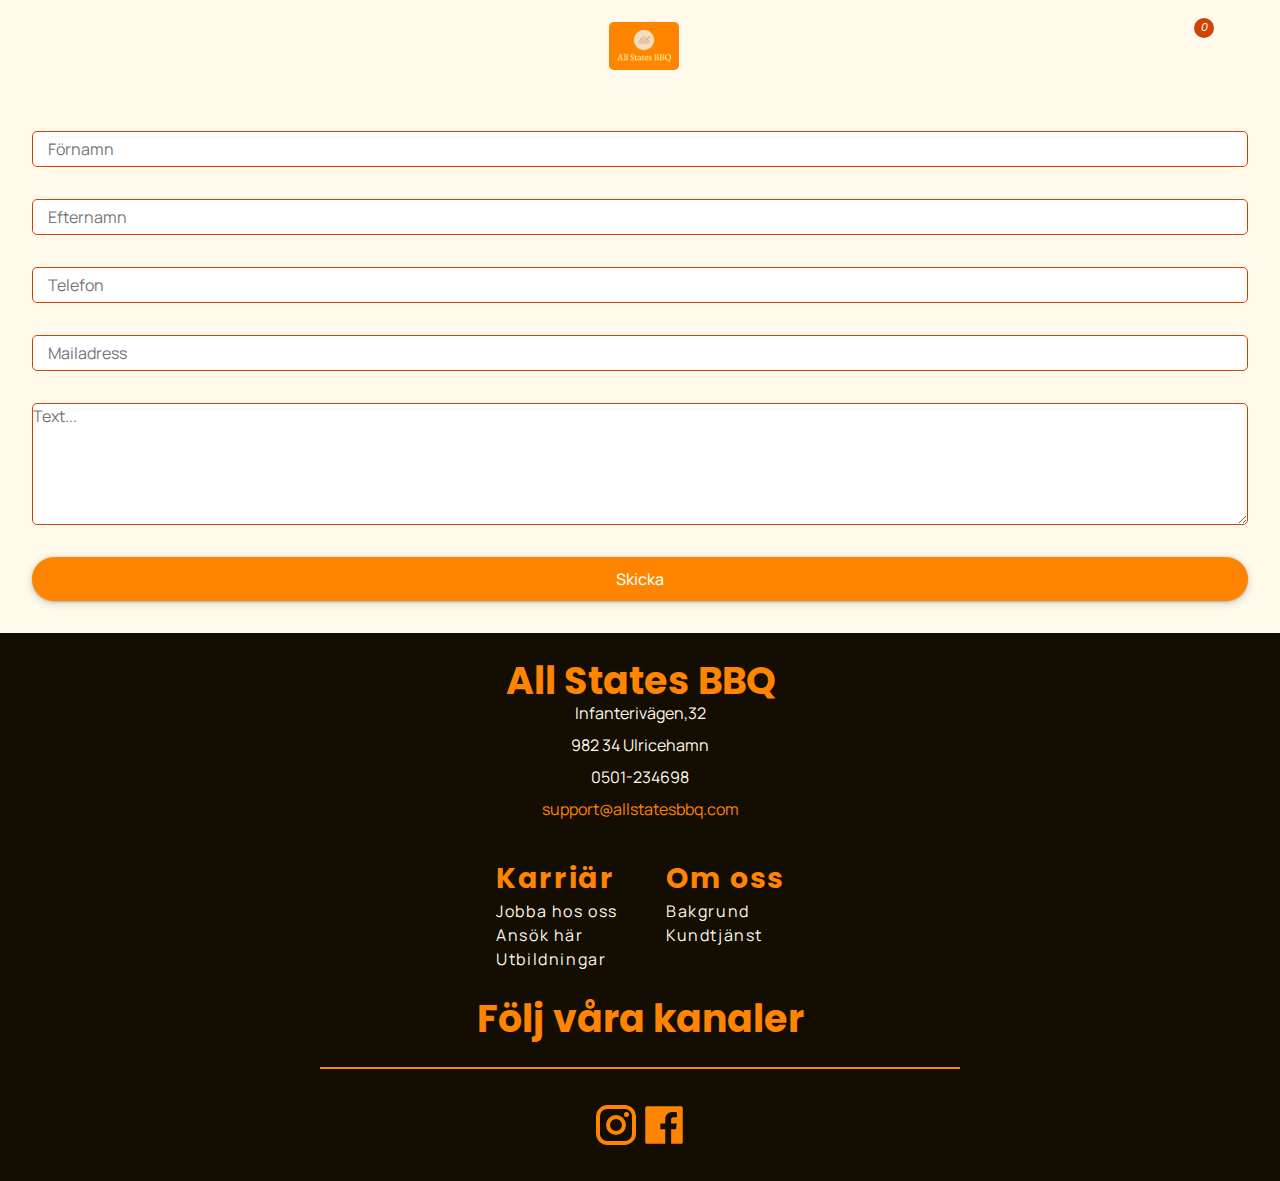
<file: HTML/contact.html>
<!DOCTYPE html>
<html lang="en">
    <head>
        <meta charset="UTF-8" />
        <meta http-equiv="X-UA-Compatible" content="IE=edge" />
        <meta name="viewport" content="width=device-width, initial-scale=1.0" />
        <link rel="stylesheet" href="../CSS/reset.css" />
        <link rel="stylesheet" href="../CSS/style.css" />
        <script src="../JS/app.js" defer></script>
        <link
            rel="stylesheet"
            href="https://cdnjs.cloudflare.com/ajax/libs/font-awesome/6.4.2/css/all.min.css"
            integrity="sha512-z3gLpd7yknf1YoNbCzqRKc4qyor8gaKU1qmn+CShxbuBusANI9QpRohGBreCFkKxLhei6S9CQXFEbbKuqLg0DA=="
            crossorigin="anonymous"
            referrerpolicy="no-referrer" />
        <title>Contact page</title>
    </head>
    <body>
        <header>
            <div class="navbar">
                <div class="middle-a-links-nav">
                    <div class="toggle-btn">
                        <i class="fa-solid fa-bars"></i>
                    </div>

                    <a href="/index.html">
                        <img
                            src="../assets/all-states-bbq-high-resolution-logo-transparent.png" />
                    </a>
                    <!--this is the logo img-->

                    <i
                        class="icon-cart fa-solid fa-cart-shopping"
                        style="color: #130e01"
                        ><span class="amount-container"
                            ><p class="amount-cart">0</p></span
                        ></i
                    >
                </div>
            </div>
            <!--and is the menu that comes down when you press the hamburger menu-->
            <section class="toggle-function-menu">
                <div class="list-style">
                    <li>
                        <a href="/HTML/menu-cards.html">Meny</a>
                    </li>
                    <li>
                        <a href="/HTML/contact.html">Kontakt</a>
                    </li>
                    <li><a href="/index.html">Hem</a></li>
                </div>
            </section>
        </header>
        <!--end for the header-->

        <section class="cartTab">
            <div class="close">
                <i class="fa-solid fa-xmark" style="color: #fffaeb"></i>
            </div>
            <h1>
                <div class="order-here-and-logga">
                    <img
                        src="../assets/all-states-bbq-high-resolution-logo-transparent.png" />
                </div>
                Lägg din beställning
            </h1>
            <div>
                <h6 class="cartTab-totalsum"></h6>
            </div>
            <div class="listCart"></div>
            <div class="btn-input">
                <h6>Skriv ditt bordsnummer här</h6>
                <div>
                    <input type="number" placeholder="00" />
                    <a href="/HTML/orderdone.html"
                        ><button class="order" id="order-checkout">
                            Beställ här
                        </button></a
                    >
                </div>
            </div>
        </section>
        <!--end for the header-->
        <main>
            <form action="#" method="post" class="container-contact-form">
                <input type="text" placeholder="Förnamn" required />
                <input type="text" placeholder="Efternamn" required />
                <input type="number" placeholder="Telefon" required />
                <input type="email" placeholder="Mailadress" required />
                <textarea
                    name="text-input"
                    id="text-input"
                    cols="30"
                    rows="5"
                    placeholder="Text..."
                    required></textarea>
                <button
                    type="submit"
                    name="Skicka"
                    class="btn"
                    id="skicka-form"
                    value="Skicka"
                    disabled>
                    Skicka
                </button>
            </form>
        </main>
        <footer>
            <div class="information">
                <h3>All States BBQ</h3>
                <p>Infanterivägen,32</p>
                <p>982 34 Ulricehamn</p>
                <p>0501-234698</p>
                <a href="mailto:someone@example.com"
                    >support@allstatesbbq.com</a
                >
            </div>

            <div class="offerings">
                <div>
                    <h4>Karriär</h4>
                    <a href="/">
                        <p>Jobba hos oss</p>
                    </a>
                    <a href="/">
                        <p>Ansök här</p>
                    </a>
                    <a href="">
                        <p>Utbildningar</p>
                    </a>
                </div>
                <div>
                    <a href="/#om-oss">
                        <h4>Om oss</h4>
                    </a>
                    <a href="/#om-oss">
                        <p>Bakgrund</p>
                    </a>
                    <a href="/">
                        <p>Kundtjänst</p>
                    </a>
                </div>
            </div>
            <div class="support">
                <h3>Följ våra kanaler</h3>
                <span class="footer-line"></span>
            </div>
            <div class="some">
                <figure>
                    <a href="https://www.instagram.com/">
                        <img
                            class="instagram"
                            href="https://www.instagram.com/"
                            src="/assets/instagram.svg"
                            alt="instagram" />
                    </a>
                </figure>
                <figure>
                    <a href="https://www.facebook.com/">
                        <img
                            class="facebook"
                            src="/assets/facebook-filled.svg"
                            alt="facebook-filled" />
                    </a>
                </figure>
            </div>
        </footer>
    </body>
</html>
</file>
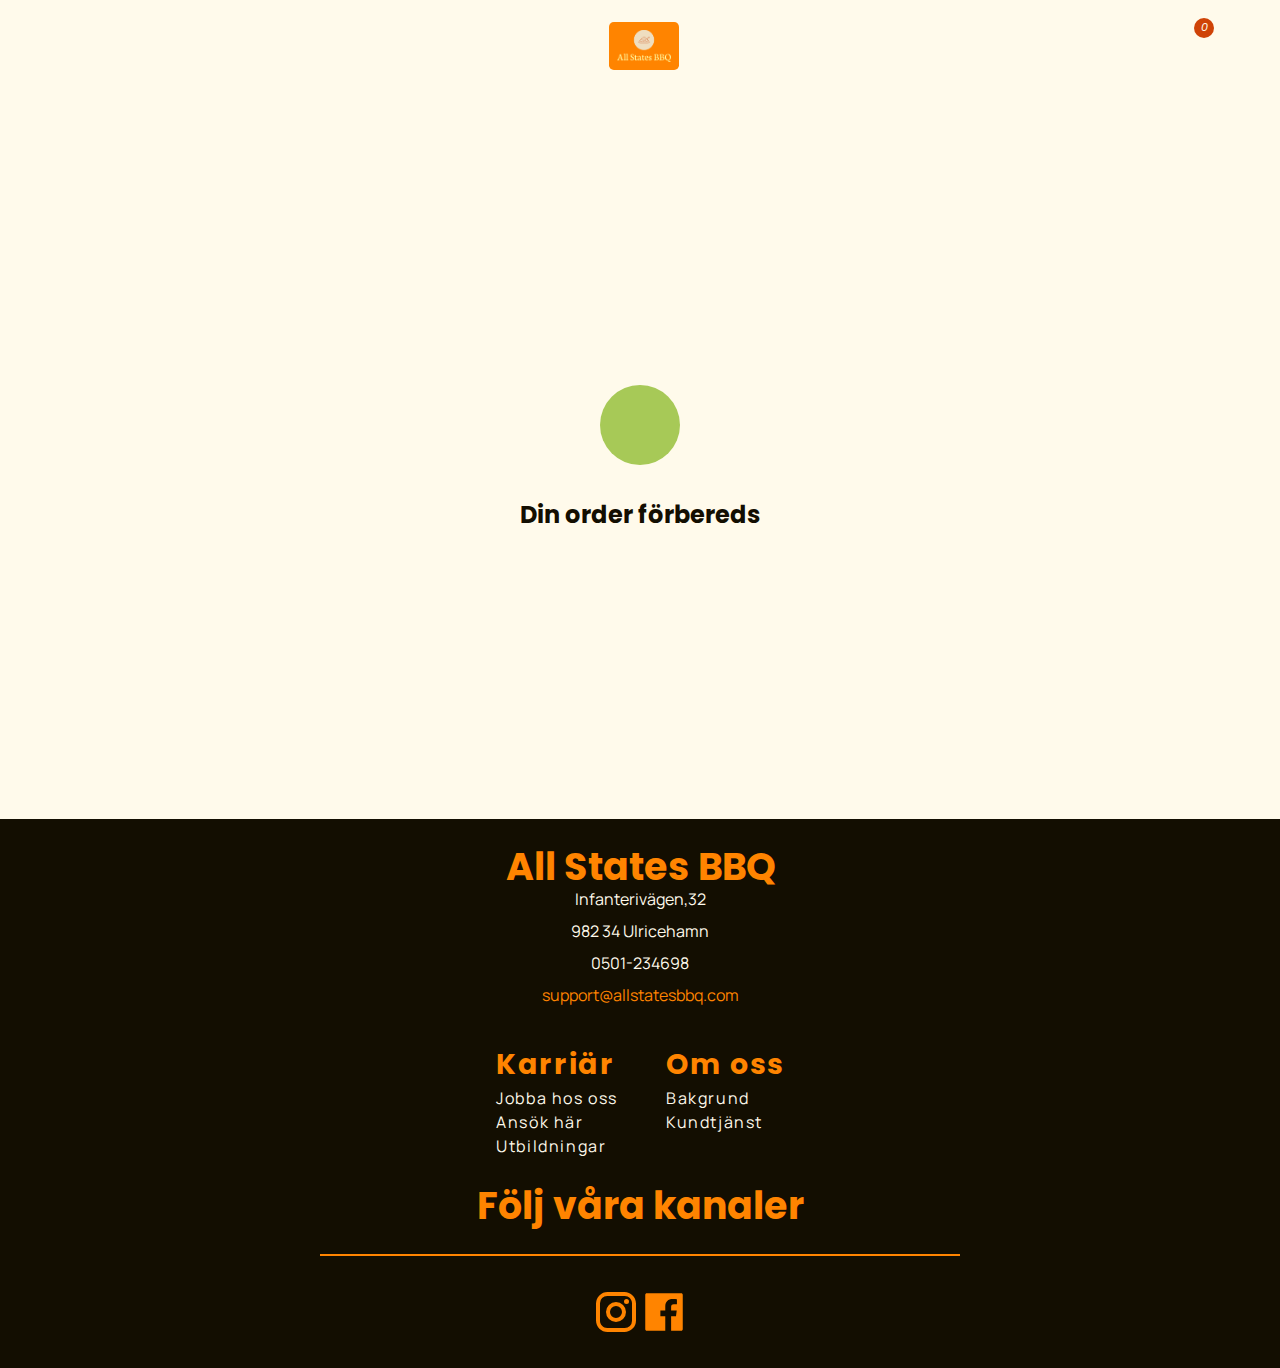
<file: HTML/orderdone.html>
<!DOCTYPE html>
<html lang="en">
    <head>
        <meta charset="UTF-8" />
        <meta http-equiv="X-UA-Compatible" content="IE=edge" />
        <meta name="viewport" content="width=device-width, initial-scale=1.0" />
        <title>Document</title>
        <link rel="stylesheet" href="../CSS/style.css" />
        <link rel="stylesheet" href="../CSS/reset.css" />
        <script src="../JS/db.js"></script>
        <script src="../JS/app.js" defer></script>
        <script type="module" src="../JS/card-output.js" defer></script>
        <script type="module" src="../JS/cartHandler.js" defer></script>
        <link
            rel="stylesheet"
            href="https://cdnjs.cloudflare.com/ajax/libs/font-awesome/6.4.2/css/all.min.css"
            integrity="sha512-z3gLpd7yknf1YoNbCzqRKc4qyor8gaKU1qmn+CShxbuBusANI9QpRohGBreCFkKxLhei6S9CQXFEbbKuqLg0DA=="
            crossorigin="anonymous"
            referrerpolicy="no-referrer" />
    </head>
    <body>
        <header>
            <div class="navbar">
                <div class="middle-a-links-nav">
                    <div class="toggle-btn">
                        <i class="fa-solid fa-bars"></i>
                    </div>

                    <a href="/index.html">
                        <img
                            src="../assets/all-states-bbq-high-resolution-logo-transparent.png" />
                    </a>
                    <!--this is the logo img-->

                    <i
                        class="icon-cart fa-solid fa-cart-shopping"
                        style="color: #130e01"
                        ><span class="amount-container"
                            ><p class="amount-cart">0</p></span
                        >
                    </i>
                </div>
            </div>
            <!--and is the menu that comes down when you press the hamburger menu-->
            <section class="toggle-function-menu">
                <div class="list-style">
                    <li>
                        <a href="/HTML/menu-cards.html">Meny</a>
                    </li>
                    <li>
                        <a href="/HTML/contact.html">Kontakt</a>
                    </li>
                    <li><a href="/index.html">Hem</a></li>
                </div>
            </section>
        </header>
        <main class="ordercheckout-container">
            <div>
                <i class="fa-solid fa-check check-mark"></i>
            </div>
            <h2>Din order förbereds</h2>
        </main>
        <footer>
            <div class="information">
                <h3>All States BBQ</h3>
                <p>Infanterivägen,32</p>
                <p>982 34 Ulricehamn</p>
                <p>0501-234698</p>
                <a href="mailto:someone@example.com"
                    >support@allstatesbbq.com</a
                >
            </div>

            <div class="offerings">
                <div>
                    <h4>Karriär</h4>
                    <a href="/index.html">
                        <p>Jobba hos oss</p>
                    </a>
                    <a href="index.html">
                        <p>Ansök här</p>
                    </a>
                    <a href="">
                        <p>Utbildningar</p>
                    </a>
                </div>
                <div>
                    <a href="#om-oss">
                        <h4>Om oss</h4>
                    </a>
                    <a href="#om-oss">
                        <p>Bakgrund</p>
                    </a>
                    <a href="index.html">
                        <p>Kundtjänst</p>
                    </a>
                </div>
            </div>
            <div class="support">
                <h3>Följ våra kanaler</h3>
                <span class="footer-line"></span>
            </div>
            <div class="some">
                <figure>
                    <a href="https://www.instagram.com/">
                        <img
                            class="instagram"
                            href="https://www.instagram.com/"
                            src="/assets/instagram.svg"
                            alt="instagram" />
                    </a>
                </figure>
                <figure>
                    <a href="https://www.facebook.com/">
                        <img
                            class="facebook"
                            src="/assets/facebook-filled.svg"
                            alt="facebook-filled" />
                    </a>
                </figure>
            </div>
        </footer>
    </body>
</html>
</file>
<file: CSS/style.css>
@import url('https://fonts.googleapis.com/css2?family=Manrope:wght@400;500&family=Poppins:wght@700;900&display=swap');
:root {
    /* Color-scheme for site*/
    --text: #130e01;
    --background: #fffaeb;
    --primary: #ff8400;
    --secondary: #fff5d6;
    --accent: #cf4307;

    /* Fonts for site*/
    --header-font: 'Poppins';
    --body-font: 'Manrope';
    --footer-font: 'Manrope';

    /*Padding for site*/

    /* Margin for site*/
}

/*************************************************************
  start for the open and close menu for the cart
 ************************************************************/
html {
    width: 100%;
}

.navbar {
    display: flex;
    justify-content: center;
    align-items: center;
    width: 100%;
}

.listProduct .item img {
    width: 90%;
    filter: drop-shadow(0 50px 20px #0009);
}

.listProduct {
    display: grid;
    grid-template-columns: repeat(4, 1fr);
    gap: 20px;
}

.listProduct .item {
    background-color: #eeeee6;
    padding: 20px;
    border-radius: 20px;
}

.listProduct .item h2 {
    font-weight: 500;
    font-size: large;
}

.listProduct .item button {
    background-color: #353432;
    color: #eeeee6;
    padding: 5px 10px;
    border-radius: 20px;
    margin-top: 10px;
    border: none;
    cursor: pointer;
}

.cartTab {
    height: 24rem;
    width: 24rem;
    background-color: #353432;
    color: #eee;
    position: fixed;
    inset: 0 0px 0 auto;
    display: grid;
    grid-template-rows: 20px 60px auto 1fr 70px;
    transition: 0.5s;
    margin-top: 7rem;
    z-index: 2;
    transform: translate(100%);
}

.cartTab h1 {
    display: flex;
    align-items: center;
    justify-content: space-around;
    font-family: 'Poppins';
}

.order-here-and-logga {
    height: 1rem;
}

.order-here-and-logga img {
    height: 3.5rem;
    padding-bottom: 2.3rem;
}

body.showCart .cartTab {
    transform: translate(0);
}

.cartTab h1 {
    font-size: 1.5rem;
    margin-top: 1rem;
    background-color: var(--primary);
    border-radius: 0.3rem;
    padding: 0.4rem;
    margin: 0.4rem;
}

.listCart {
    margin-top: 2.5rem;
}

.cartTab .listCart .item img {
    width: 90%;
    filter: drop-shadow(0 1.125rem 1.25rem #0009);
}

.cartTab .listCart .item {
    display: grid;
    grid-template-columns: 1fr 2fr 1fr 2fr;
    gap: 0.3rem;
    text-align: center;
    align-items: center;
}

.listCart,
.amount,
.name {
    font-size: 1.1rem;
}
.listCart .amount span {
    display: inline-block;
    width: 1.5rem;
    height: 1.5rem;
    background-color: #eee;
    color: #555;
    border-radius: 50%;
    cursor: pointer;
}

.listCart .amount span:nth-child(2) {
    background-color: transparent;
    color: #eee;
}

.listCart .item:nth-child(even) {
    background-color: #eee1;
}

.listCart {
    overflow: auto;
}

.listCart::-webkit-scrollbar {
    width: 0;
}

.btn-input {
    display: flex;
    justify-content: center;
    align-items: center;
    flex-direction: column;
    margin-bottom: 1rem;
}

.btn-input > div > input {
    width: 3.1rem;
    height: 2.1rem;
    border-radius: 0.3rem;
    background-color: var(--primary);
    color: var(--secondary);
    border: none;
    text-align: center;
    font-weight: 600;
    letter-spacing: 0.2rem;
}
.order {
    width: 6.1rem;
    height: 2.1rem;
    border-radius: 0.3rem;
    background-color: var(--primary);
    color: var(--secondary);
    font-weight: 600;
    border: none;
}

/*************************************************************
  start for the open and close menu style code for the navbar
 ************************************************************/

.navbar {
    font-family: var(--header-font);
    background: var(--background);
    color: var(--text);
    padding: 0.4rem;
    margin-bottom: 0.41rem;
}
/*home and price in header*/
.middle-a-links-nav {
    width: 90vw;
    display: flex;
    justify-content: space-between;
    align-items: center;
    font-weight: 400;
    top: 0.5rem;
    margin-left: 0.5rem;
    padding: 1rem;
}
/*Loggan*/
.middle-a-links-nav a img {
    background: var(--primary);
    border-radius: 0.3rem;
    padding: 0.5rem;
    z-index: 0;
    height: 3rem;
    top: 0.2rem;
}

.fa-xmark {
    font-size: 1.1875rem;
}
.fa-solid {
    color: var(--text);
    display: flex;
    justify-content: space-between;
    align-items: center;
    flex-direction: column;
}
.fa-solid:hover {
    color: var(--primary);
    cursor: pointer;
}

.amount-container {
    position: absolute;
    display: flex;
    justify-content: center;
    align-items: center;
    top: 1.1rem;
    border: 50vh;
    border-radius: 50%;
    background-color: var(--accent);
    width: 1.25rem;
    height: 1.25rem;
}
.amount-cart {
    font-size: 0.7rem;
    color: var(--background);
}
.menu:hover {
    color: var(--primary);
}

.list-style {
    display: grid;
    grid-template-columns: repeat(3, 3fr);
    gap: 1.4em;
    margin: 0.1rem;
}

.list-style li a {
    padding: 0.2rem;
    border-radius: 0.3rem;
    font-family: 'poppins';
    text-decoration: none;
    font-size: 1.325rem;
    letter-spacing: 0.1rem;
}

.list-style li a:hover {
    transition: all 0.6s ease;
    background-color: var(--primary);
    color: var(--secondary);
}

.toggle-function-menu {
    display: none;
}
.toggle-function-menu.open {
    height: 5rem;
    display: flex;
    justify-content: center;
    align-items: center;
    list-style: none;
    margin-top: 0.5rem;
}

@media (min-width: 480px) {
    .toggle-function-menu.open {
        width: 100%;
        display: inline;
    }
    .list-style {
        display: flex;
        justify-content: center;
        align-items: center;
        margin: 0 auto;
    }
    .cartTab {
        height: 36rem;
        width: 20rem;
    }
    .cartTab h1 {
        font-size: 1rem;
    }
    h6 {
        font-size: 1.2rem;
    }
}

@media (min-width: 321px) and (max-width: 480px) {
    h6 {
        font-size: 1.2rem;
    }
    .toggle-function-menu.open {
        width: 100%;
        display: inline;
        z-index: 10;
    }
    .list-style {
        display: flex;
        justify-content: center;
        align-items: center;
        margin: 0 auto;
    }
    .cartTab {
        height: 30rem;
        width: 100%;
    }
    .cartTab h1 {
        font-size: 1rem;
    }
}

@media (max-width: 280px) {
    .cartTab h1 {
        font-size: 1rem;
    }
    .toggle-function-menu.open {
        width: 100%;
        display: inline;
    }
    .cartTab {
        height: 30rem;
        width: 19rem;
        margin-right: 5%;
    }
    h6 {
        font-size: 1.2rem;
    }
}
/******************************************************
  end to open and close menu style code for the navbar
 ******************************************************/

.container {
    max-width: 100vw;
}

/* --------- HERO START --------- */

.hero {
    min-height: 100vh;
    display: grid;
    background-image: url('../assets/Taverna.jpg');
    background-position: center;
    background-size: cover;
}
.hero-container {
    display: grid;
    place-content: center;
}
.hero-header {
    text-align: center;
    place-self: center;
    text-transform: uppercase;
    line-height: 1.2;
    display: grid;
    gap: 0.5rem;
    padding-block: 0.5rem;
    color: var(--background);
    background-color: transparent;
    background-color: var(--primary);
    opacity: 90%;
}
.hero-header--bold {
    font-weight: 900;
    /* font-size: 2.5rem; */
    font-size: clamp(2.5rem, 7vw, 4rem);
}
.hero-header--thin {
    font-size: 1.5rem;
    font-weight: 300;
    line-height: 1.2;
}
.hero-container {
    display: grid;
    text-align: center;
    gap: 2rem;
}
.hero-button {
    display: flex;
    justify-content: center;
    gap: 2rem;
}
/* --------- HERO END --------- */
/* --------- BUTTON START --------- */
.btn {
    --_backgroundColor: var(--primary, #ff8400);
    --_textColor: var(--background, #fffaeb);
    font-weight: 500;
    padding-inline: 2rem;
    padding-block: 0.6rem;
    border-radius: 50vh;
    color: var(--_textColor);
    background-color: var(--_backgroundColor);
    transition: background 0.2s ease-in-out;
    box-shadow: rgba(60, 64, 67, 0.3) 0px 1px 2px 0px,
        rgba(60, 64, 67, 0.15) 0px 2px 6px 2px;
}
.btn:hover {
    --_backgroundColor: var(--text);
}
.btn-primary {
    --_backgroundColor: var(--primary);
    --_textColor: var(--background);
}
.btn-paginate {
    --_backgroundColor: var(--accent);
    padding-inline: 1rem;
    padding-block: 0.25rem;
    border-radius: 0.25rem;
}
/* --------- BUTTON END --------- */
/* --------- HIGHLIGHTS START -------*/
.container-highlights {
    display: flex;
    flex-direction: column;
    align-items: center;
    gap: 1rem;
    padding: 5px;
}

.container-highlights > h2 {
    font-family: var(--header-font);
    font-size: 1.3rem;
}

.highlights-scroll {
    display: grid;
    grid-template-columns: repeat(6, 100%);
    max-width: 22rem;
    overflow-x: auto;
    scroll-snap-type: x mandatory;
    border-radius: 1rem;
    box-shadow: rgba(0, 0, 0, 0.35) 0px 5px 15px;
    height: 30rem;
    padding: 5px;
}

.highlights-content {
    width: 20rem;
    height: 100%;
    transition: all ease 0.6s;
    scroll-snap-align: start;
    scroll-snap-stop: always;
    background-color: var(--secondary);
    border-radius: 1rem;
    padding: 5px;
    box-shadow: rgba(0, 0, 0, 0.35) 0px 5px 15px;
}
.highlights-content > img {
    border-radius: 5px;
    object-fit: contain;
}

.highlights-text-info {
    position: relative;
}

.highlights-text-info > button {
    position: absolute;
    width: 6rem;
    height: 2rem;
    background-color: var(--primary);
    border: none;
    border-radius: 0.3rem;
    bottom: 0.5rem;
    right: 1.5rem;
    cursor: pointer;
}
/* --------- HIGHLIGHTS END --------- */
/* --------- Om oss start -------*/

.container-om-oss {
    display: flex;
    flex-direction: column;
    gap: 1rem;
    font-family: var(--header-font);
    font-weight: 600;
    padding: 25px;
    max-width: 50rem;
}
.om-oss-h2 {
    font-size: 1.5rem;
}

.container-omoss-info > h3 {
    font-size: 2.5rem;
}
.container-omoss-p {
    display: flex;
    flex-direction: column;
    justify-content: center;
    align-items: center;
    gap: 1rem;
    font-family: var(--body-font);
}

/* ------- OM OSS END ------*/

/* ------- CONTACT US START ------*/
.container-contact-form {
    display: flex;
    flex-direction: column;
    gap: 2rem;
    padding: 2rem;
}
.input-info {
    display: grid;
    grid-template-columns: repeat(2, 1fr);
    gap: 1rem;
}

.container-contact-form > input {
    padding: 5px 15px;
    border: 1px solid var(--accent);
    border-radius: 5px;
}

.form-disabled {
    color: red;
    font-size: 0.8rem;
}

.text-input {
    height: 5rem;
}

.btn {
    border: 0;
}
textarea {
    border: 1px solid var(--accent);
    border-radius: 5px;
    resize: vertical;
}
/* ------- CONTACT US START ------*/

/* ------- FOOTER STARTS ------*/
footer {
    background-color: var(--text);
}
footer p {
    color: var(--background);
}
.information,
.support {
    color: var(--primary);
    padding-block: 2rem;
    font-family: var(--body-font);
    line-height: 2rem;
    max-width: 100vw;
    display: flex;
    align-items: center;
    flex-direction: column;
    z-index: -1;
}

.offerings {
    color: var(--primary);
    padding-inline: 2rem;
    gap: 3rem;
    display: flex;
    justify-content: center;
    flex-direction: row;
    letter-spacing: 0.1rem;
    font-family: var(--footer-font);
}
.footer-line {
    background-color: var(--primary);
    width: 50%;
    margin-top: 2rem;
    height: 0.1rem;
}
.some {
    display: flex;
    justify-content: center;
}
.instagram,
.facebook {
    margin-bottom: 2rem;
    height: 3rem;
    width: 3rem;
}

/* ------- FOOTER ENDS ------ */

/* CSS for menu site -- Alvin */
.menu-header {
    background-color: var(--primary);
    position: sticky;
    top: 0;
    z-index: 1;
    display: flex;
    justify-content: center;
    align-items: center;
    margin-top: 0.2rem;
    border-bottom-left-radius: 0.5rem;
    border-bottom-right-radius: 0.5rem;
}

.menu-cards-container {
    margin-inline: 0.5rem;
    padding-block: 1rem;
    display: grid;
    border-radius: 0.2rem;
    grid-template-columns: repeat(auto-fit, minmax(min(100%, 20rem), 1fr));
    gap: 1rem;
}

.menu-card {
    border-radius: 1rem;
    background-color: var(--secondary);
    padding: 0.5rem;
    position: relative;
    box-shadow: rgba(0, 0, 0, 0.35) 0px 5px 15px;
}
.menu-card > img {
    border-radius: 1rem;
    object-fit: cover;
}
.btn-add-to-cart {
    width: 6rem;
    height: 2rem;
    background-color: var(--primary);
    border: none;
    border-radius: 0.3rem;
    position: absolute;
    bottom: 1.5rem;
    right: 1.5rem;
    cursor: pointer;
}
.paginaton-buttons {
    display: flex;
    justify-content: space-between;
    padding-inline: 0.5rem;
    margin-block: 1rem;
}

#Menu-select {
    width: 80%;
    padding-block: 1rem;
    border: none;
    background-color: transparent;
    font-size: 1.5rem;
    text-align-last: center;
    font-weight: 700;
    font-family: var(--header-font);
    letter-spacing: 5px;
    color: black;
}

.ordercheckout-container {
    display: flex;
    flex-direction: column;
    justify-content: center;
    align-items: center;
    gap: 2rem;
    min-height: 80vh;
    font-size: 2.5rem;
}

.ordercheckout-container > div {
    display: flex;
    justify-content: center;
    align-items: center;
    border-radius: 50vh;
    aspect-ratio: 1/1;
    width: 5rem;
    background-color: #a7c957;
}
.ordercheckout-container > h2 {
    font-size: 1.5rem;
}
</file>
